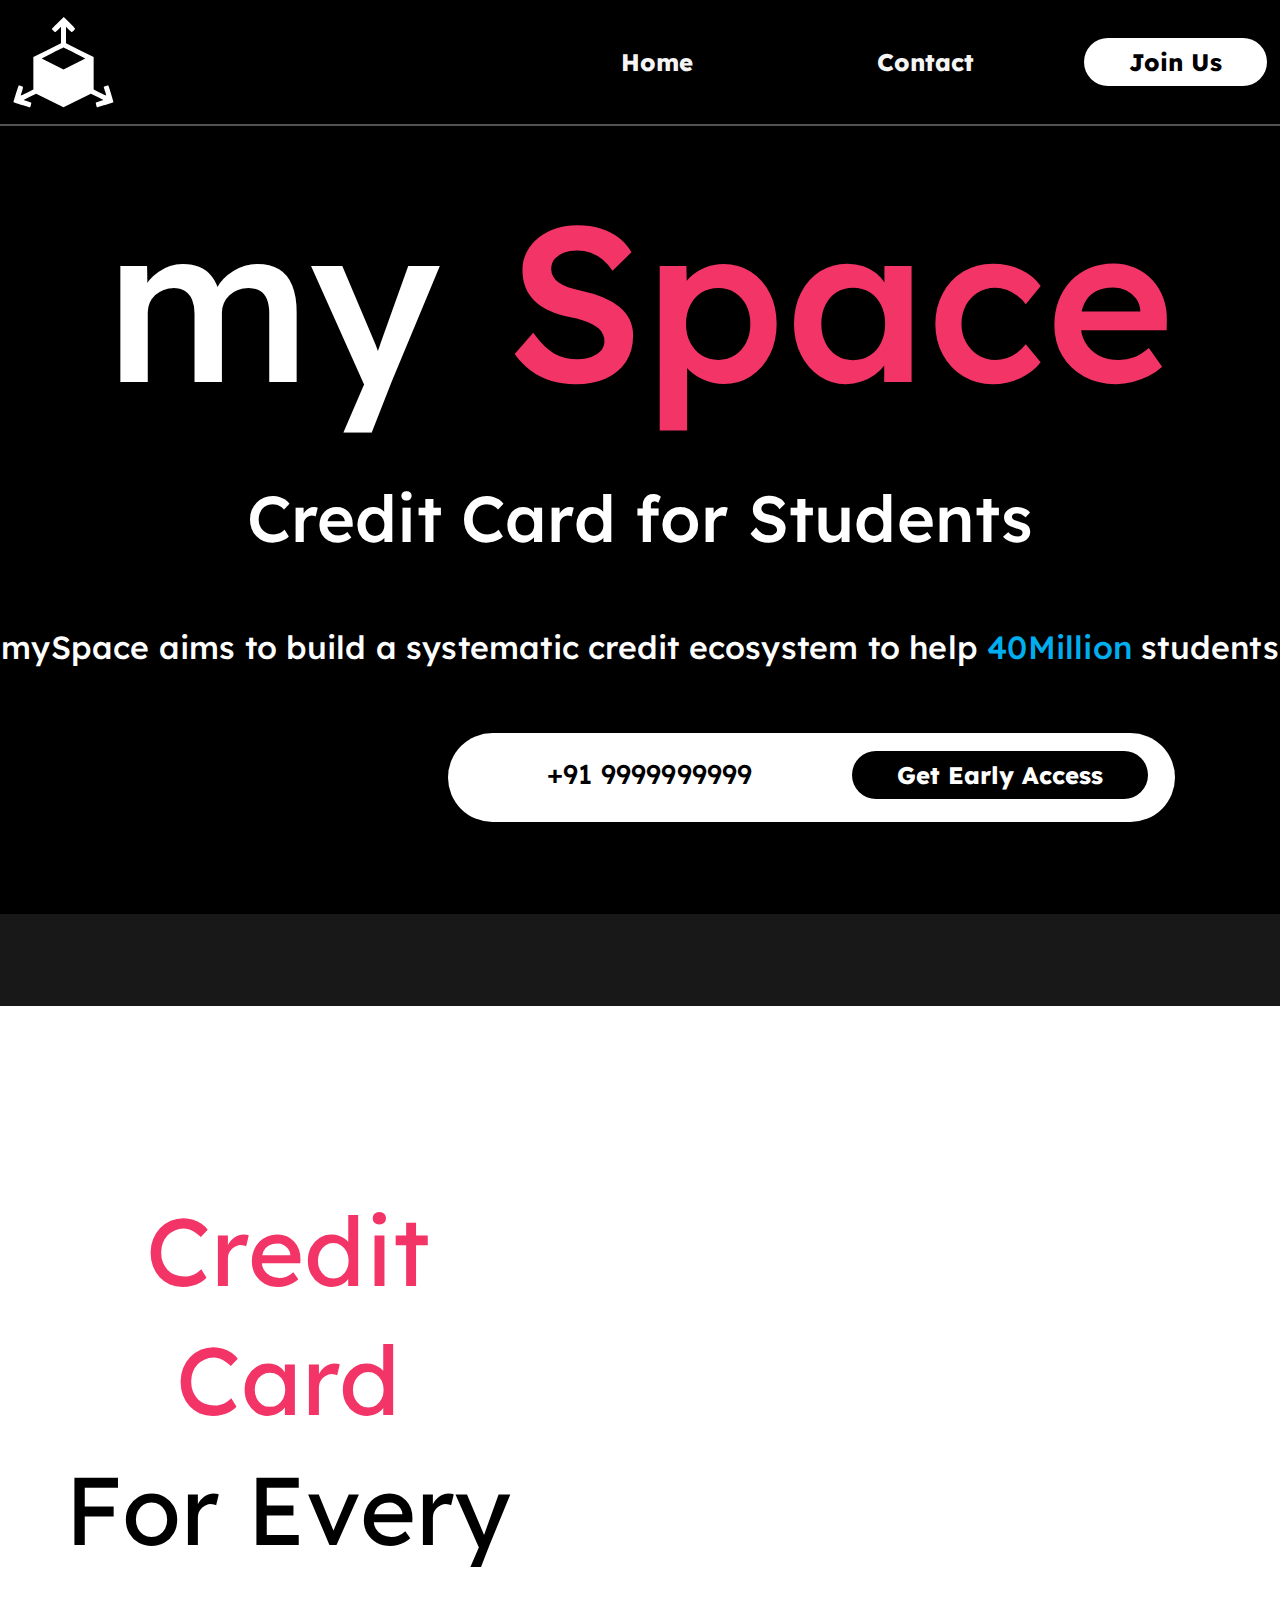
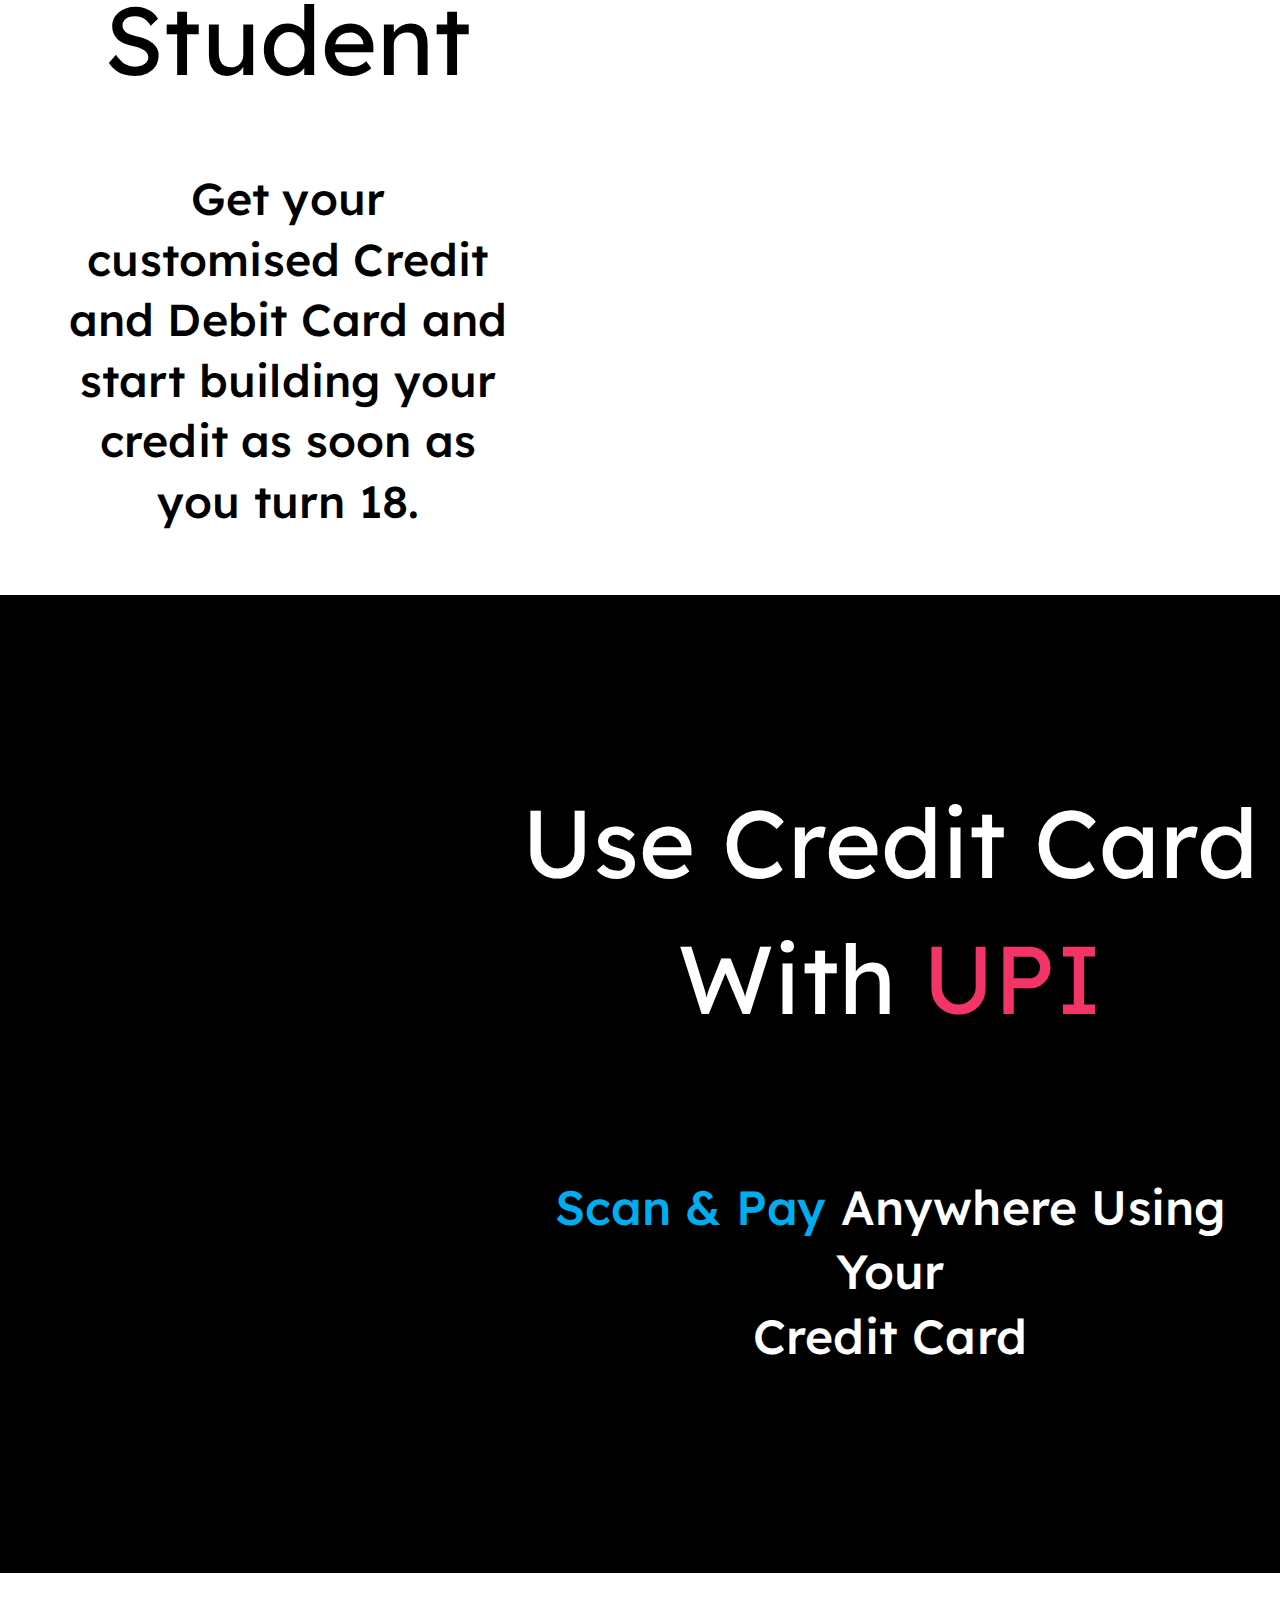
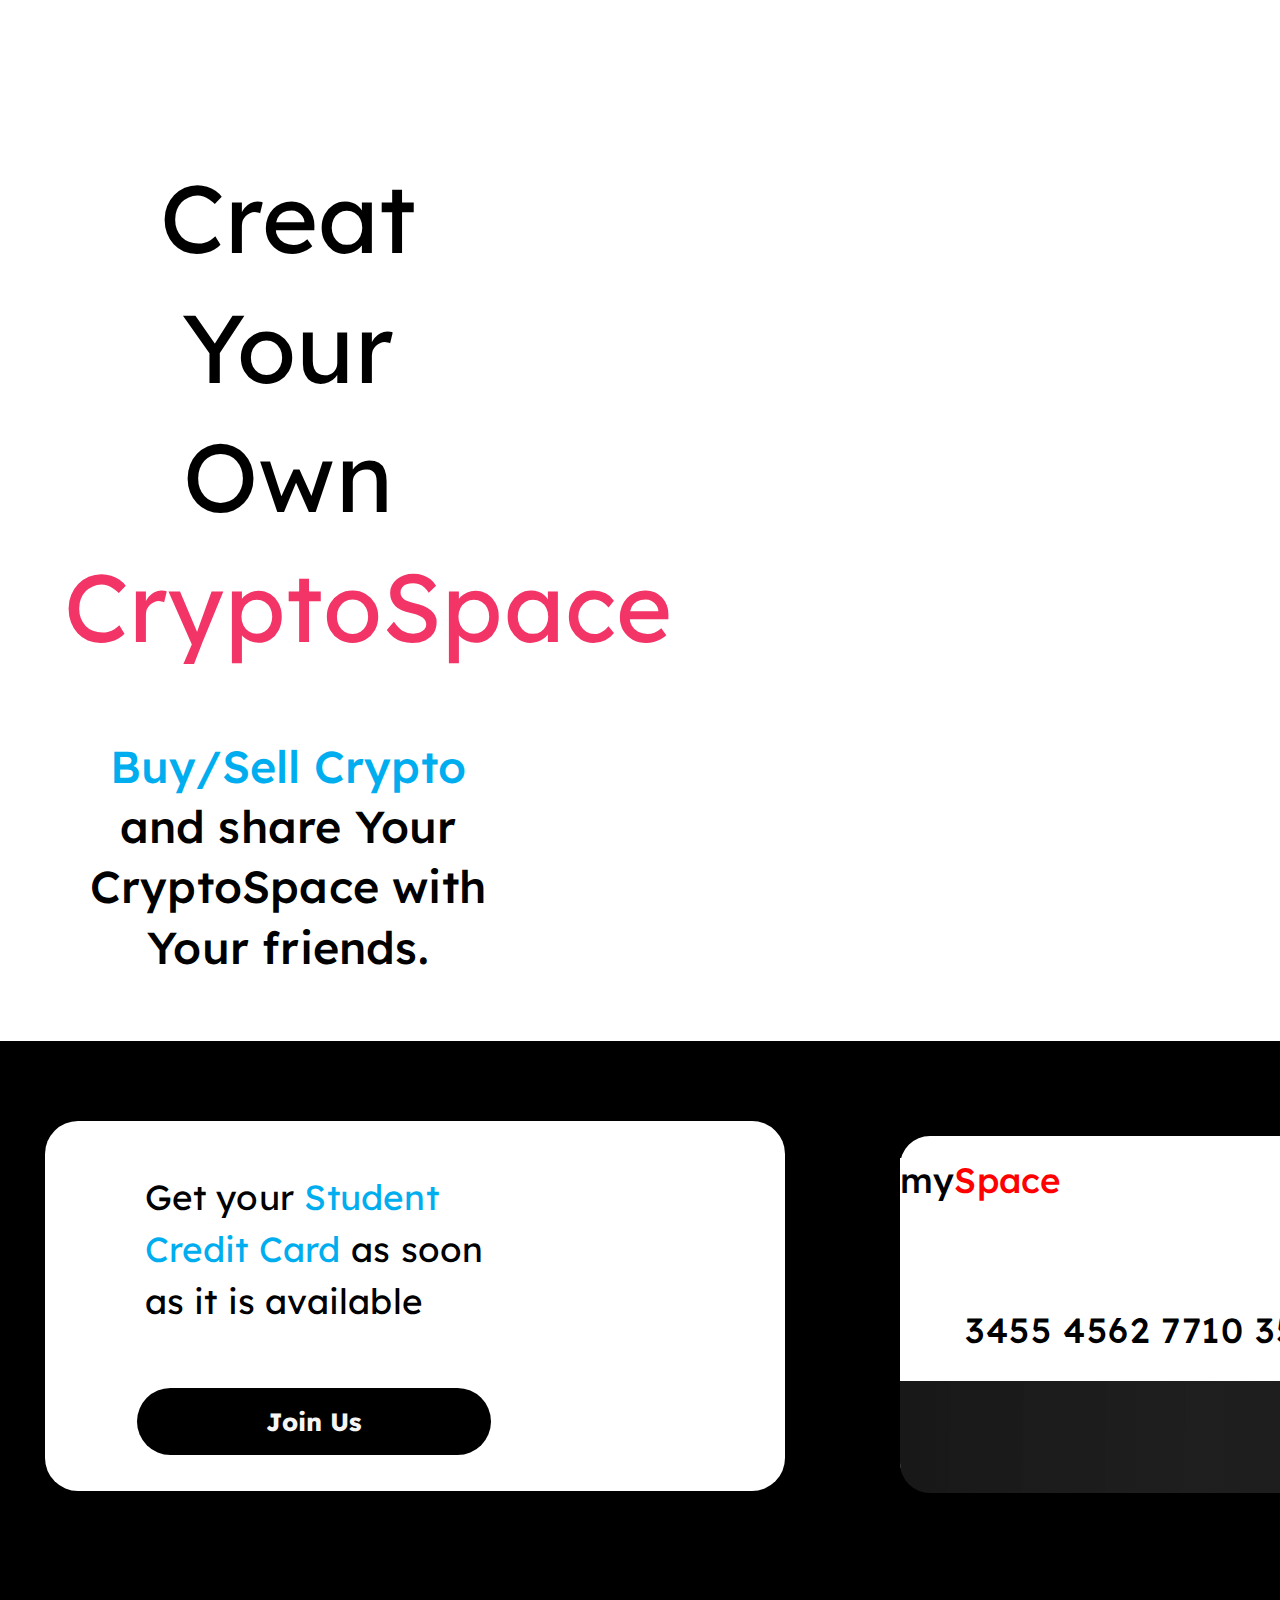
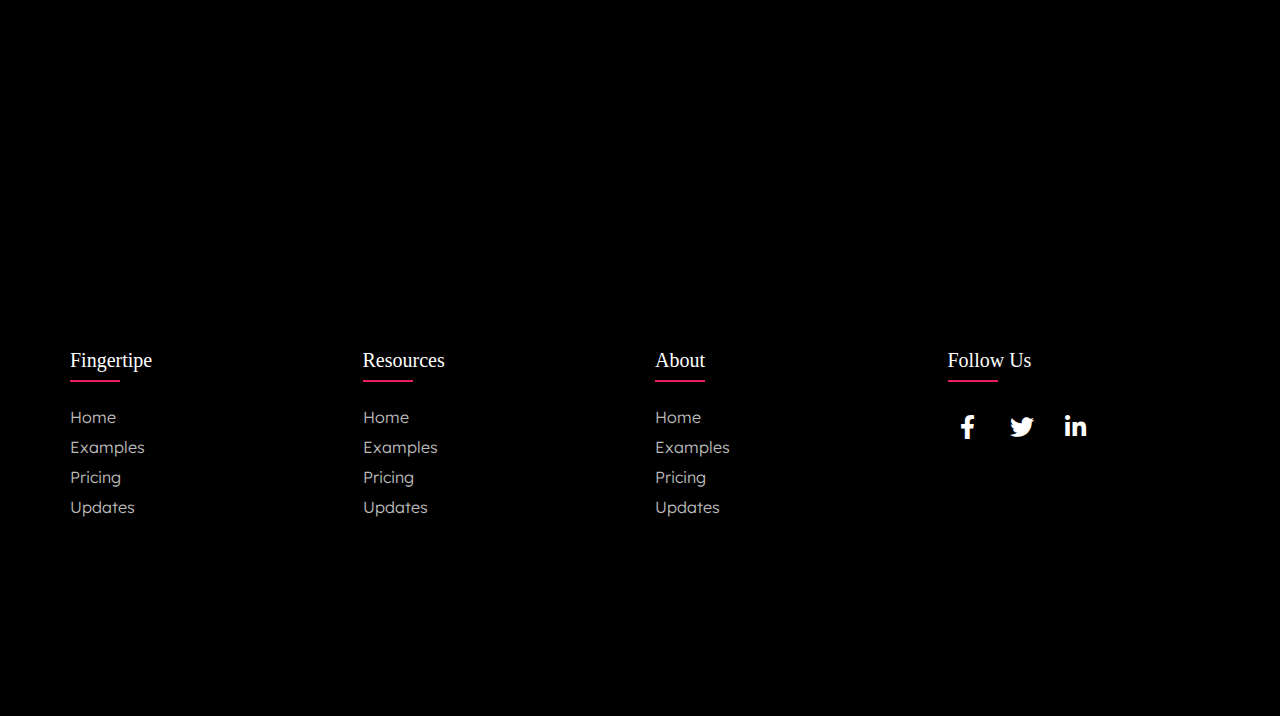
<file: furry-spoon-main/index.html>
<!DOCTYPE html>
<html lang="en">
<head>
    <link rel="stylesheet" href="./style.css">
    <meta charset="UTF-8">
    <meta http-equiv="X-UA-Compatible" content="IE=edge">
    <meta name="viewport" content="width=device-width, initial-scale=1.0">
    <link rel="stylesheet" type="text/css" href="https://cdnjs.cloudflare.com/ajax/libs/font-awesome/5.15.1/css/all.min.css">
    <title>Document</title>
</head>
<body>
    <header>
        <img class="logo" src="img/Vector.svg" alt="logo">
        <nav>
            <ul class ="nav__links">
                <li><a href="#">Home</a></li>
                <li><a href="#">Contact</a></li>
            </ul>
        </nav>
        <a href="#"><button>Join Us</button></a>
    </header>
    <div class="line-1"></div>
  <div class="name"><span style="padding-bottom:3vh; display: inline;">my</span><span style="color :#F23467;display: inline;"> Space </span></div>
  <div class="content">Credit Card for Students</div>
  <div class="content-page1">mySpace aims to build a systematic credit ecosystem to help <span style="color : #00AEEF;">40Million</span> students</div>
  <div class="number-box">+91 9999999999
    <a href="#"></a><button class="get-acess">Get Early Access</button></a>
  </div>
  <div class="break"></div>
  <div class="line-2"></div>
  <div class="page2">
    <div class="page2-content">
        <div class="content-2">
          Credit Card <p style="color :black; background-color: white; ">  For Every Student </p>
        </div>
        <div class="content-2-2">
            Get your customised Credit and Debit Card and start building your credit as soon as you turn 18.</div>
    </div>
    
  </div>
  <div class="page3">
    <div class="page3">
      <div class="page3-content">
          <div class="content-3">
            <span>Use Credit Card </span> <br> <span>With<span style="color :#F23467; background-color: black; ">  UPI </span></span>
          </div>
          <div class="content-3-3">
            <br>
            <span><span style="color :#00AEEF; background-color: black; ">Scan & Pay</span> Anywhere Using Your <br> Credit Card</span>
              </div>
      </div>
      
    </div>
  </div>
  <div class = "page4">
  <div class="page2">
    <div class="page2-content">
        <div class="content-2">
           <p style="color :black; background-color: white; ">  Creat Your Own </p>CryptoSpace
        </div>
        <div class="content-2-2">
            <span style="background-color: white ;color : #00AEEF;">Buy/Sell Crypto</span> and share Your CryptoSpace with Your friends.</div>
    </div>
</div>
  </div>
  <div class="page-5"></div>
  <div class="page-6">
  </div>
  <div class="page">
    <div class="last">
       
       <p class="last-text">Get your <span style="color:#00AEEF; background-color: white;">Student</span> <span style="color:#00AEEF; background-color: white;">Credit Card</span> as soon as it is available</p>
       <a href="#"><button class="button-last">Join Us</button></a>
     
    </div>
    <div class="card">
      <span class="card-text">my<span style="background-color:white;
       color: red;">Space</span></span>
      <span class="number">3455 4562 7710 3507</span>
    </div>
    <div class="line-last">
           
    </div>
    </div>
  <footer class="footer">
    <div class="container">
      <div class="row">
        <div class="footer-col">
          <h4>Fingertipe</h4>
          <ul>
            <li><a href="#">Home</a></li>
            <li><a href="#">Examples</a></li>
            <li><a href="#">Pricing</a></li>
            <li><a href="#">Updates</a></li>
          </ul>
        </div>
        <div class="footer-col">
          <h4>Resources</h4>
          <ul>
         <li><a href="#">Home</a></li>
         <li><a href="#">Examples</a></li>
         <li><a href="#">Pricing</a></li>
         <li><a href="#">Updates</a></li>
          </ul>
        </div>
        <div class="footer-col">
          <h4>About</h4>
          <ul>
         <li><a href="#">Home</a></li>
         <li><a href="#">Examples</a></li>
         <li><a href="#">Pricing</a></li>
         <li><a href="#">Updates</a></li>
          </ul>
        </div>
        <div class="footer-col">
          <h4>follow us</h4>
          <div class="social-links">
            <a href="#"><i class="fab fa-facebook-f"></i></a>
            <a href="#"><i class="fab fa-twitter"></i></a>
            <!-- <a href="#"><i class="fab fa-phone"></i></a> -->
            <a href="#"><i class="fab fa-linkedin-in"></i></a>
          </div>
        </div>
      </div>
    </div>
 </footer>

</body>
</html>
</file>
<file: furry-spoon-main/style.css>
@import url('https://fonts.googleapis.com/css2?family=Lexend+Deca:wght@500&family=Merriweather&display=swap');
@import url('https://fonts.googleapis.com/css2?family=Merriweather&family=Montserrat:wght@500&family=Sacramento&display=swap');
body{
    min-height: 100vh;
}
*{
    box-sizing: border-box;
    margin: 0;
    padding: 0;
    background-color: black;
}
li,a,button{
    font-family: "Lexend Deca";
    font-weight: 750;
    font-size: 1.5rem;
    color:whitesmoke;
    text-decoration: none;
}
button{
    color:black;
}
header{
    display: flex;
    justify-content: flex-end;
    align-items: center;
    padding: 1rem 1%;
}
.logo{
    cursor: pointer;
    margin-right: auto;
    
}
.nav__links{
    list-style: none;
}
.nav__links li{
    display: inline-block;
    padding: 0px 10vh;

}
.nav__links li a{
    transition: all 0.3s ease 0s;
}
.nav__links li a:hover{
    color: #0088a9;
}
button{
    padding: 1vh 5vh;
    background-color: rgba(255,255,255);
   margin-left: 20px;
 border: none;
 border-radius: 50px;
 cursor:pointer;
 transition: all 0.3s ease 0s;
}
button:hover{
    background-color:rgba(0,136,196,1);

}
.line-1{
    
position: relative;
width: 100%;
border: 0.5px solid #525252;
}
.name{
    /* mySpace */

position: relative;

padding:4rem;
font-family: 'Lexend Deca';
font-style: normal;
font-weight: 500;
font-size: 13.75rem;
line-height: 100%;
/* or 40% */
justify-content: center;
text-align: center;
letter-spacing: 0.2px;

color: #FFFFFF;


}
.content{
    /* Credit Card for Students */

position: relative;
padding-bottom:4rem;

font-family: 'Lexend Deca';
font-style: normal;
font-weight: 500;
font-size: 4.06rem;
line-height: 135%;
/* or 135% */
justify-content: center;
text-align: center;
letter-spacing: 0.2px;

color: #FFFFFF;


}
.content-page1
{
    position: relative;
padding-bottom:4rem;

font-family: 'Lexend Deca';
font-style: normal;
font-weight: 500;
font-size: 2rem;
line-height: 135%;
/* or 135% */
justify-content: center;
text-align: center;
letter-spacing: 0.2px;

color: #FFFFFF;
}
.number-box{
    
    
    position: relative;
    left: 28%;
    margin-left: 10vh;
    margin-right:10vh;
    padding:0.5rem;
    height: 5.56rem;
    width: 45.43rem;
    font-family: 'Lexend Deca';
    font-style: normal;
    font-weight: 500;
    font-size: 3vh;
    line-height: 100%;
    /* or 40% */
    justify-content: center;
    text-align: center;
    letter-spacing: 0.2px;
    
   background-color:#FFFFFF;
    
    
 border: none;
 border-radius: 250px;
 cursor:pointer;

}
.get-acess{
    position: relative;
    left: 10%;
    margin-top: 10px;
    background-color:#000000;
    color:#fff;
    
}
.break{
    position: relative;
    width: 100%;
    padding: 5vh;
    padding:flex-end;
    background-color: #000000;
    border: 0.5px solid #000000;
}
.line-2{
    
    position: relative;
    width: 100%;
    padding: 5vh;
    padding:flex-end;
    background-color: #181818;
    border: 0.5px solid #181818;
    }
.page2{
    background-color: #fff;
}
.page2-content{
    /* Credit Card For Every Student Get your customised Credit and Debit Card and start building your credit as soon as you turn 18. */
background-color: #fff;
position: relative;
padding-top:20vh;
font-family: 'Lexend Deca';
}
.content-2{
    background-color: #fff;
position: relative;
padding-bottom:4rem;
padding-left: 5vw;
padding-right: 60vw;
font-family: 'Lexend Deca';
font-style: normal;
font-weight: 2000;
font-size: 6rem;
line-height: 135%;
/* or 135% */
justify-content: center;
text-align: center;
letter-spacing: 0.2px;
color: #F23467;
}
.content-2-2{
    background-color: #fff;
position: relative;
padding-bottom:4rem;
padding-left: 5vw;
padding-right: 60vw;
font-family: 'Lexend Deca';
font-style: normal;
font-weight: 500;
font-size: 2.8rem;
line-height: 135%;
/* or 135% */
justify-content: center;
text-align: center;
letter-spacing: 0.2px;
color: #000000;
}
.page3{
    background-color: #000;
    width: auto;
height: 978px;
}
.page3-content{
    /* Credit Card For Every Student Get your customised Credit and Debit Card and start building your credit as soon as you turn 18. */
background-color: #000;
position: relative;
padding-top:20vh;
font-family: 'Lexend Deca';
}
.content-3{
    background-color: #000;
position: relative;
left: 0;
margin-left: 500px;

font-family: 'Lexend Deca';
font-style: normal;
font-weight: 2000;
font-size: 6rem;
line-height: 141%;
/* or 135% */
justify-content: center;
text-align: center;
letter-spacing: 0.2px;
color: #fff;
}
.content-3-3{
    background-color: #000;
position: relative;
padding-top: 5%;
margin-left: 500px;
font-family: 'Lexend Deca';
font-style: normal;
font-weight: 500;
font-size: 3rem;
line-height: 135%;
/* or 135% */
justify-content: center;
text-align: center;
letter-spacing: 0.2px;
color: #fff;
}
.container{
	max-width: 1170px;
	margin:auto;
}
.row{
	display: flex;
	flex-wrap: wrap;
}
ul{
	list-style: none;
}
.footer{
	position: sticky;
	top: 100%;
	background-color: black;
    padding: 70px 0;
    height: 437px;
	margin-top: auto;
}
.footer-col{
   width: 25%;
   padding: 0 15px;
}
.footer-col h4{
	font-size: 20px;
	color: #ffffff;
	text-transform: capitalize;
	margin-bottom: 35px;
	font-weight: 500;
	position: relative;
}
.footer-col h4::before{
	content: '';
	position: absolute;
	left:0;
	bottom: -10px;
	background-color: #e91e63;
	height: 2px;
	box-sizing: border-box;
	width: 50px;
}
.footer-col ul li:not(:last-child){
	margin-bottom: 10px;
}
.footer-col ul li a{
	font-size: 16px;
	text-transform: capitalize;
	color: #ffffff;
	text-decoration: none;
	font-weight: 300;
	color: #bbbbbb;
	display: block;
	transition: all 0.3s ease;
}
.footer-col ul li a:hover{
	color: #ffffff;
	padding-left: 8px;
}
.footer-col .social-links a{
	display: inline-block;
	height: 40px;
	width: 40px;
	background-color: black;
	margin:0 10px 10px 0;
	text-align: center;
	line-height: 40px;
	border-radius: 50%;
	color: #ffffff;
	transition: all 0.5s ease;
}
.footer-col .social-links a:hover{
	color: #0cb1e4;
	/* background-color: #ffffff; */
}
/* .................... */
.last{
	position: relative;
	width: 740px;
	height: 370px;
	left: calc(50% - 740px/2 - 225.5px);
	top: 80px;
	
	background: #FFFFFF;
	
	
	box-shadow: 0px 4px 31px rgba(0, 0, 0, 0.15);
	border-radius: 33px;

/* background: #181818; */
}
.last-text{
	position:relative;
width: 350px;
height: 200px;
left:100px;
top: 50px;
	font-family: 'Lexend Deca';
font-style: normal;
font-weight: 400;
font-size: 35px;
line-height: 52px;
/* or 147% */

letter-spacing: 0.2px;
background-color: #FFFFFF;
color: #000000;
}
.card
{
	position: relative;
width: 561px;
height: 355px;

left: 900px;
bottom: 275px;
background: white;
border-radius: 30px;
}
.line-last
{
	position: relative;
width: 561px;
height: 112.31px;
left:900px;
bottom:385.31px;

border-bottom-left-radius:30px ;
border-bottom-right-radius:30px ;
background: linear-gradient(91.01deg, rgba(0, 0, 0, 0.2) 1.61%, rgba(32, 32, 32, 0.08883) 47.29%, rgba(102, 102, 102, 0) 99.38%), #1E1E1E;
}
.card-text{
	position: auto;
background-color: #FFFFFF;

font-family: 'Lexend Deca';
font-style: normal;
font-weight: 500;
font-size: 35px;
line-height: 88px;
/* or 251% */

text-align: center;
letter-spacing: 0.2px;
}
.number{
	position: relative;
width: 428px;
height: 48px;
right: 100px;
top: 150px;
	background-color: white;
	 font-family: "Lexend Deca";
	 font-style: normal;
font-weight: 500;
font-size: 35px;
line-height: 48px;
/* identical to box height */

letter-spacing: 0.04em;

}
.button-last{
	font-family: "Lexend Deca";
    font-weight: 750;
    font-size: 25px;
    color:whitesmoke;
    text-decoration: none;
	padding: 9px 25px;
	position: absolute;
width: 354px;
height: 67px;
left: 72px;
top: 267px;
    background-color: black;
   margin-left: 20px;
 border: none;
 border-radius: 50px;
 cursor:pointer;
 transition: all 0.3s ease 0s;


}


/*responsive*/
@media(max-width: 767px){
  .footer-col{
    width: 50%;
    margin-bottom: 30px;
}
}
@media(max-width: 574px){
  .footer-col{
    width: 100%;
}
}
</file>
